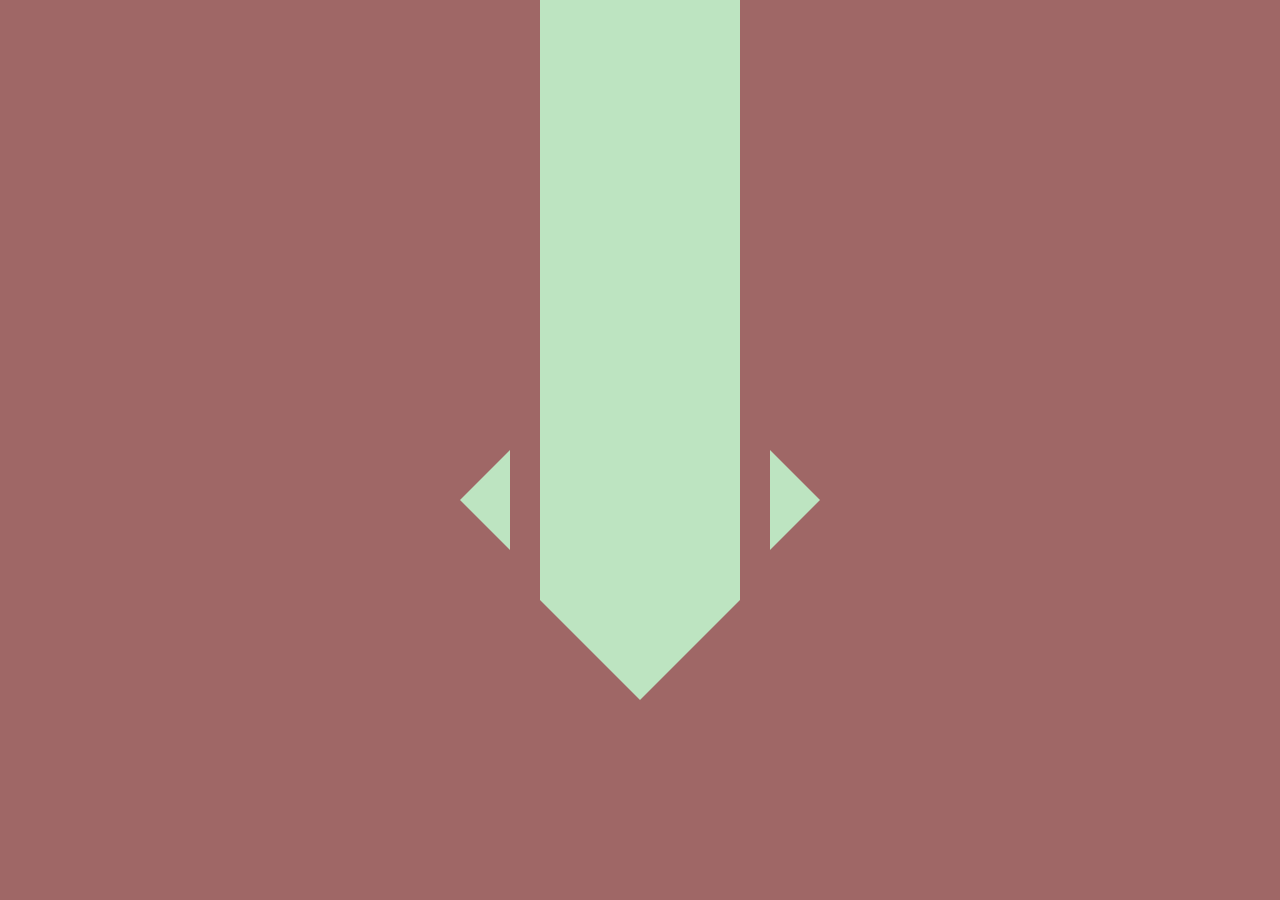
<file: index.html>
<!DOCTYPE html>
<html lang="pt-br">
<head>
    <meta charset="UTF-8">
    <meta name="viewport" content="width=device-width, initial-scale=1.0">
    <link rel="stylesheet" href="./style.css">
    <title>Document</title>
</head>
<body>
    <div class="pt1">
    </div>
    <div class="pt2">
        <div class="retangulo"></div>
        <div class="triangulo"></div>
    </div>
    <div class="pt3">
    </div>
</body>
</html>
</file>
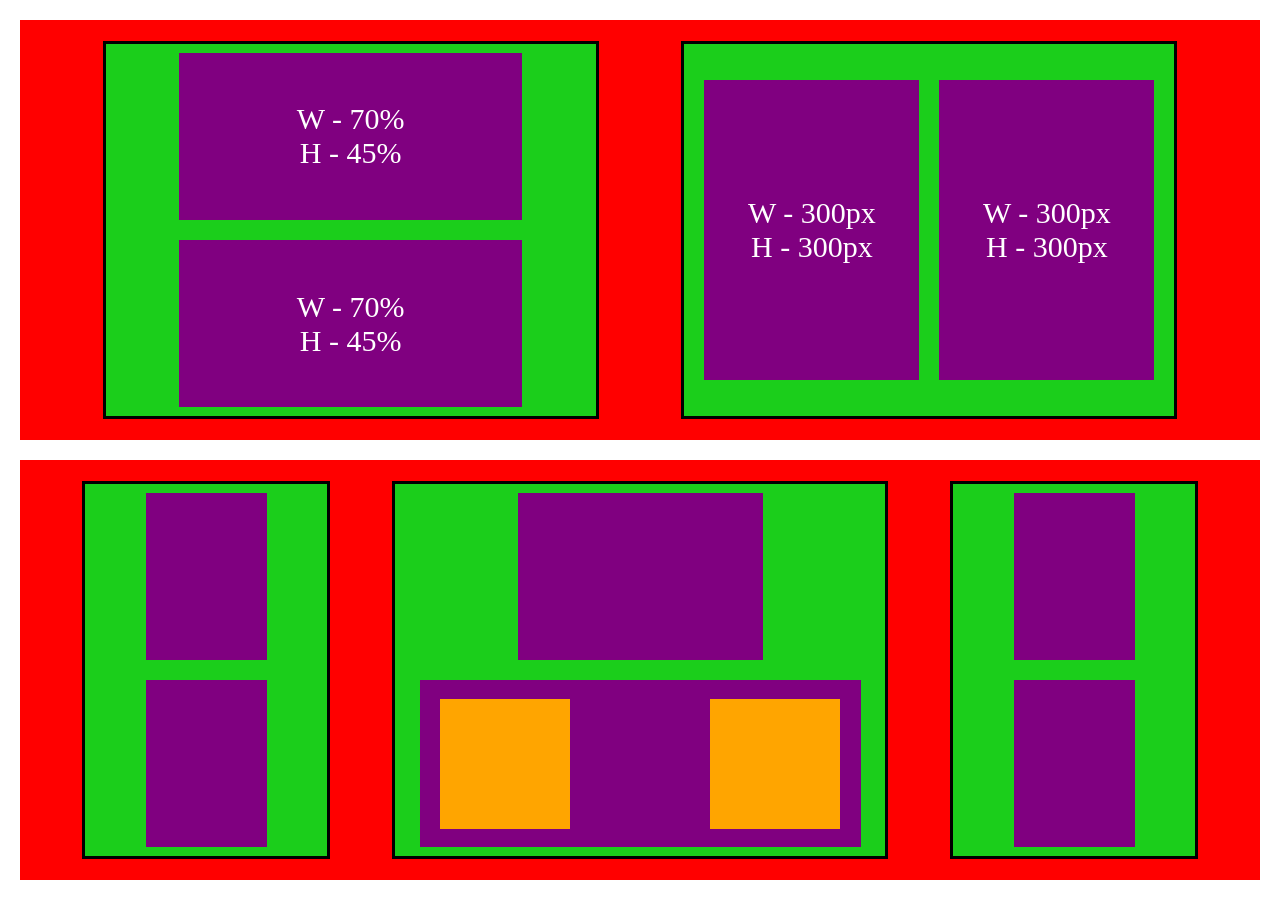
<file: Aula 02/index.html>
<!DOCTYPE html>
<html lang="pt-br">
<head>
    <meta charset="UTF-8">
    <meta name="viewport" content="width=device-width, initial-scale=1.0">
    <link rel="stylesheet" href="./style.css">
    <title> Caixas </title>
</head>
<body>
    <main>
        <div class="vermelho">
            <div class="verde">
                <div class="roxa">
                    <p class="textRoxo">W - 70%</p>
                    <p class="textRoxo">H - 45%</p>
                </div>
                <div class="roxa">
                    <p class="textRoxo">W - 70%</p>
                    <p class="textRoxo">H - 45%</p>
                </div>
            </div>
            <div class="verde verde2">
                <div class="roxa roxa2">
                    <p class="textRoxo2">W - 300px</p>
                    <p class="textRoxo2">H - 300px</p>
                </div>
                <div class="roxa roxa2">
                    <p class="textRoxo2">W - 300px</p>
                    <p class="textRoxo2">H - 300px</p>
                </div>
            </div>
        </div>
        <div class="vermelho vermelho2"> 
            <div class="verde3">
                <div class="roxa3"></div>
                <div class="roxa3"></div>
            </div>
            <div class="verde4">
                <div class="roxa4"></div>
                <div class="roxa5">
                    <div class="amarelo"></div>
                    <div class="amarelo"></div>
                </div>
            </div>
            <div class="verde3">
                <div class="roxa3"></div>
                <div class="roxa3"></div>
            </div>
        </div>
    </main>
</body>
</html>
</file>
<file: style.css>
* {
    padding: 0;
    margin: 0;
    box-sizing: border-box;
}

body {
    background-color: #9F6766;
    display: flex;
    align-items: center;
    justify-content: center;
    gap: 30px;
}

.retangulo {
    width: 200px;
    height: 600px;
    background-color: #BDE4C1;
}

.triangulo {
    width: 0;
    height: 0;
    border-left: 100px solid transparent;
    /* Lado esquerdo invisível */
    border-right: 100px solid transparent;
    /* lado direito invisivel*/
    border-top: 100px solid #BDE4C1;
}

.pt1 {
    border-top: 50px solid transparent;
    border-bottom: 50px solid transparent;
    border-right: 50px solid #BDE4C1;
       margin-top: 300px;
}

.pt3 {
    border-top: 50px solid transparent;
    border-bottom: 50px solid transparent;
    border-left: 50px solid #BDE4C1;
    margin-top: 300px;
    

}

.elemento1 {

}
</file>
<file: Aula 02/style.css>
*{
    padding: 0;
    margin: 0;
    box-sizing: border-box;
}
body{

}
main{
    width: 100vw;
    height: 100vh;
    padding: 20px;
    display: flex;
    flex-direction: column;
    gap: 20px;
}
.vermelho{
    display: flex;
    align-items: center;
    width: 100%;
    height: 50%;
    background-color: red;
    justify-content: space-evenly;
       
}
.verde{
    width: 40%;
    height: 90%;
    background-color: rgb(27, 206, 27);
    display: flex;
    align-items: center;
    justify-content: center;
    flex-direction: column;
    gap: 20px;
    border-style: solid;
    
}
.roxa{
    width: 70%;
    height: 45%;
    background-color: purple;
    display: flex;
    align-items: center;
    justify-content: center;
    flex-direction: column;
}
.textRoxo{
    color: white;
    font-size: 30px;
}
.textRoxo2{
    color: white;
    font-size: 30px;
}

.verde2{
    flex-direction: row;
    display: flex;
    justify-content: space-around;
    padding: 20px;

}
.roxa2{
    width: 300px;
    height: 300px;
}
.roxa3{
    width: 50%;
    height: 45%;
    background-color: purple;
    display: flex;
    align-items: center;
    justify-content: center;
    flex-direction: column; 
}
.roxa4{
    width: 50%;
    height: 45%;
    background-color: purple;
    display: flex;
    align-items: center;
    justify-content: center;
    flex-direction: column;
}
.roxa5{
    width: 90%;
    height: 45%;
    background-color: purple;
    display: flex;
    align-items: center;
    justify-content: space-around;
    gap: 100px;
}
.verde3{
    width: 20%;
    height: 90%;
    background-color: rgb(27, 206, 27);
    display: flex;
    align-items: center;
    justify-content: center;
    flex-direction: column;
    gap: 20px;
    border-style: solid;
    
}
.verde4{
    width: 40%;
    height: 90%;
    background-color: rgb(27, 206, 27);
    display: flex;
    align-items: center;
    justify-content: center;
    flex-direction: column;
    gap: 20px;
    border-style: solid;
}
.amarelo{
    width: 130px;
    height: 130px;
    background-color: orange;

}
</file>
